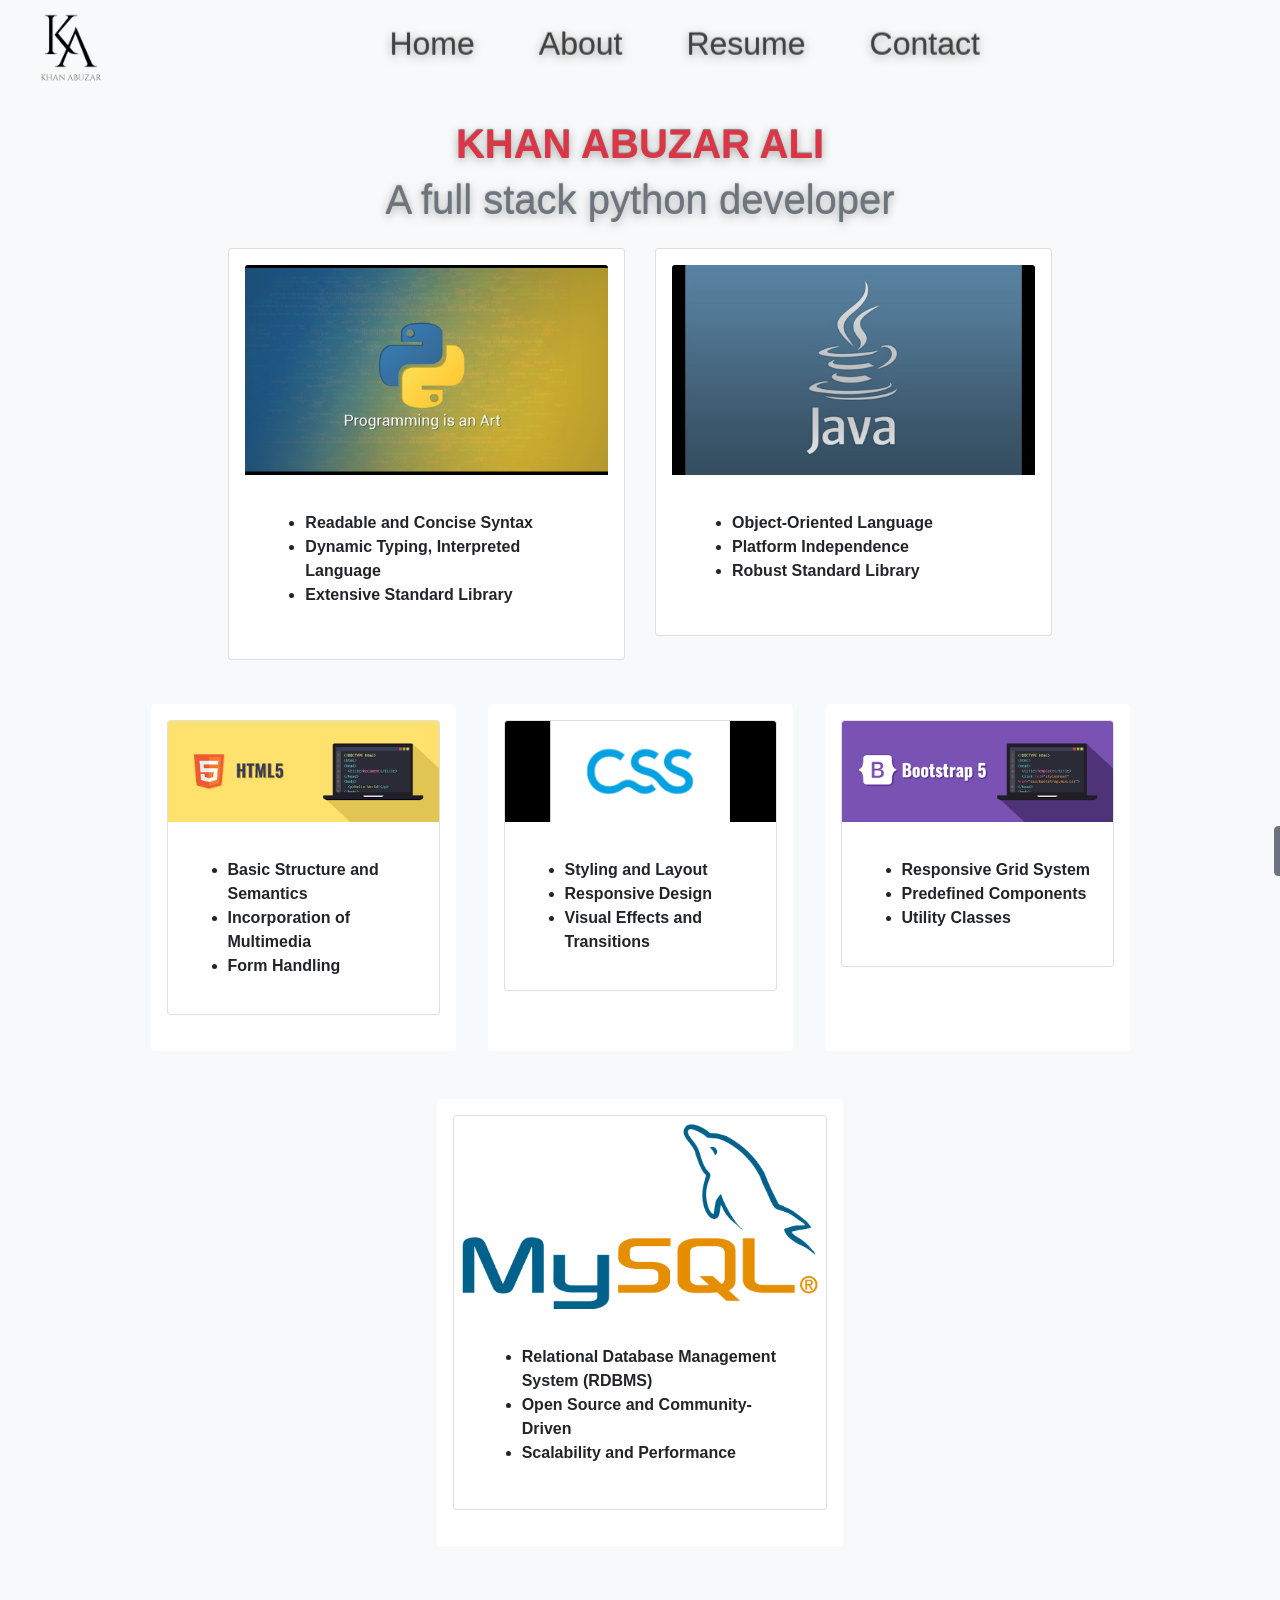
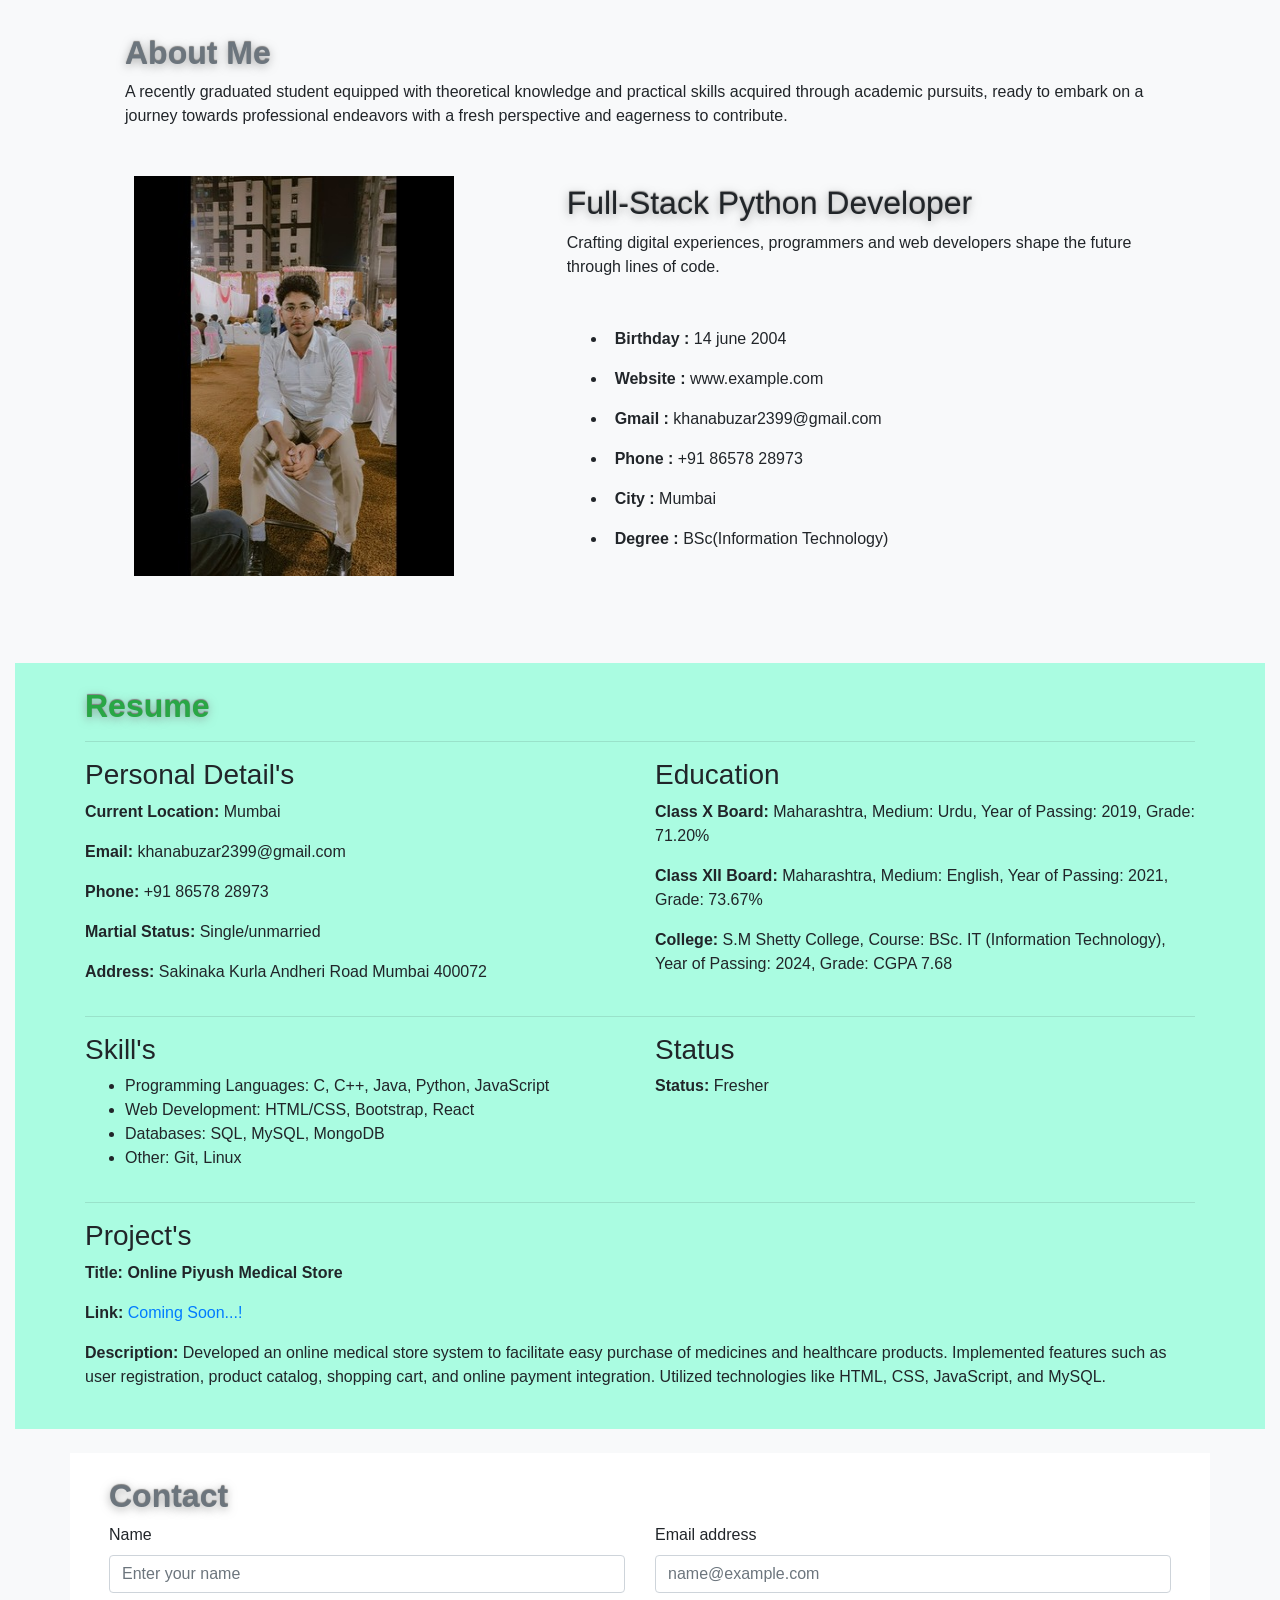
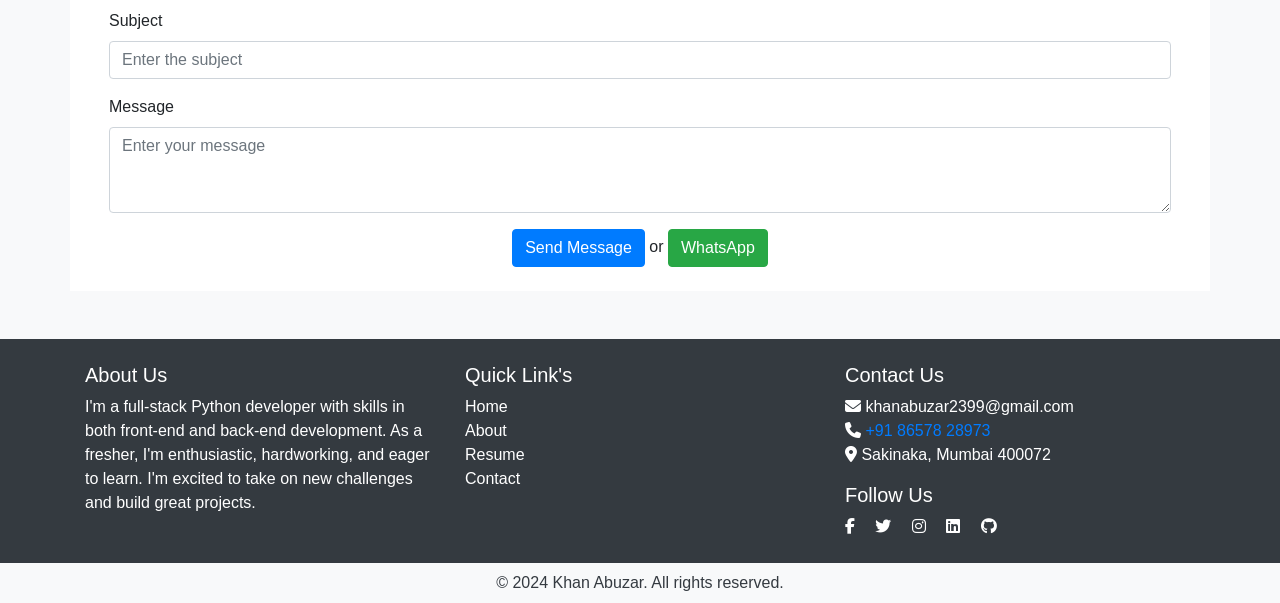
<file: index.html>
<!doctype html>
<html lang="en">

<head>
    <meta charset="utf-8">
    <meta name="viewport" content="width=device-width, initial-scale=1, shrink-to-fit=no">
    <link rel="stylesheet" href="https://cdn.jsdelivr.net/npm/bootstrap@4.0.0/dist/css/bootstrap.min.css"
        integrity="sha384-Gn5384xqQ1aoWXA+058RXPxPg6fy4IWvTNh0E263XmFcJlSAwiGgFAW/dAiS6JXm" crossorigin="anonymous">
    <link rel="stylesheet" href="https://cdn.jsdelivr.net/npm/bootstrap@4.1.3/dist/css/bootstrap.min.css"
        integrity="sha384-MCw98/SFnGE8fJT3GXwEOngsV7Zt27NXFoaoApmYm81iuXoPkFOJwJ8ERdknLPMO" crossorigin="anonymous">

    <link rel="stylesheet" href="https://cdnjs.cloudflare.com/ajax/libs/font-awesome/6.5.2/css/all.min.css">
    <title>Khan Abuzar</title>
    <style>
        html {
            scroll-behavior: smooth;

        }

        h1,
        h2 {
            text-shadow: 0 -1px 1px #7f7f7f, 0 2px 10px rgba(127, 127, 127, .7);
        }

        .card {
            margin-bottom: 20px;
        }

        .card-img-top {
            height: auto;
            max-width: 100%;
        }

        #nav:hover {
            color: rgb(212, 212, 212);
        }

        #card {
            transition: transform 0.3s ease;
        }

        #card:hover {
            transform: translateY(-20px);
        }
    </style>
</head>

<body class="bg-light">

    <!-- navbar -->
    <div class="container-fluid">
        <nav class="navbar navbar-expand-lg navbar-light bg-light">
            <a class="navbar-brand" href="#"><img src="images/logo.png" height="70px" width="auto" alt=""></a>
            <button class="navbar-toggler" type="button" data-toggle="collapse" data-target="#navbarSupportedContent"
                aria-controls="navbarSupportedContent" aria-expanded="false" aria-label="Toggle navigation">
                <span class="navbar-toggler-icon"></span>
            </button>
            <div class="collapse navbar-collapse justify-content-center" id="navbarSupportedContent">

                <ul class="navbar-nav p-2">
                    <li class="nav-item">
                        <a class="nav-link mx-4" href="index.html">
                            <h2 id="nav">Home</h2>
                        </a>
                    </li>
                    <li class="nav-item">
                        <a class="nav-link mx-4" href="#about">
                            <h2 id="nav">About</h2>
                        </a>
                    </li>
                    <li class="nav-item">
                        <a class="nav-link mx-4" href="#resume">
                            <h2 id="nav">Resume</h2>
                        </a>
                    </li>
                    <li class="nav-item">
                        <a class="nav-link mx-4" href="#contact">
                            <h2 id="nav">Contact</h2>
                        </a>
                    </li>
                </ul>
            </div>
        </nav>
    </div>


    <!-- text -->
    <div class="text-center my-4">
        <h1><b class="text-danger">KHAN ABUZAR ALI</b></h1>
        <h1 class="text-secondary">A full stack python developer</h1>
    </div>

    <!-- rowsssss -->
    <div class="container-fluid mt-4">

        <!-- first row -->
        <div class="row d-flex justify-content-center font-weight-bold">
            <div class="col-md-4 mb-4" id="card">
                <div class="card shadow p-3 bg-white rounded">
                    <img class="card-img-top" src="images/python.jpg" alt="Description of image">
                    <div class="card-body">
                        <p class="card-text">
                        <ul>
                            <li>Readable and Concise Syntax</li>
                            <li>Dynamic Typing, Interpreted Language</li>
                            <li>Extensive Standard Library</li>
                        </ul>

                        </p>
                    </div>
                </div>
            </div>
            <div class="col-md-4 mb-4" id="card">
                <div class="card shadow p-3 bg-white rounded">
                    <img class="card-img-top" src="images/java.jpg" alt="Description of image">
                    <div class="card-body">
                        <p class="card-text">
                        <ul>
                            <li>Object-Oriented Language</li>
                            <li>Platform Independence</li>
                            <li>Robust Standard Library</li>
                        </ul>

                        </p>
                    </div>
                </div>
            </div>
        </div>



        <!-- second row -->

        <div class="row container-fluid m-auto d-flex justify-content-center font-weight-bold">
            <div class="col-md-3 shadow p-3 mb-5 bg-white rounded mx-3" id="card">
                <div class="card">
                    <img class="card-img-top" src="images/html.png" alt="Card image cap">
                    <div class="card-body">
                        <p class="card-text">
                        <ul>
                            <li>Basic Structure and Semantics</li>
                            <li>Incorporation of Multimedia</li>
                            <li>Form Handling</li>
                        </ul>
                        </p>
                    </div>
                </div>
            </div>
            <div class="col-md-3 shadow p-3 mb-5 bg-white rounded mx-3" id="card">
                <div class="card">
                    <img class="card-img-top" src="images/css.png" alt="Card image cap">
                    <div class="card-body">
                        <p class="card-text">
                        <ul>
                            <li>Styling and Layout</li>
                            <li>Responsive Design</li>
                            <li>Visual Effects and Transitions</li>
                        </ul>
                        </p>
                    </div>
                </div>
            </div>
            <div class="col-md-3 shadow p-3 mb-5 bg-white rounded mx-3" id="card">
                <div class="card">
                    <img class="card-img-top" src="images/bootstrap.png" alt="Card image cap">
                    <div class="card-body">
                        <p class="card-text">
                        <ul>
                            <li>Responsive Grid System</li>
                            <li>Predefined Components</li>
                            <li>Utility Classes</li>
                        </ul>
                        </p>
                    </div>
                </div>
            </div>
        </div>

        <!-- third row -->
        <div class="row container-fluid m-auto d-flex justify-content-center">
            <div class="col-md-4 shadow p-3 mb-5 bg-white rounded mx-3" id="card">
                <div class="card p-2">
                    <img class="card-img-top" src="images/mysql.png" alt="Card image cap">
                    <div class="card-body">
                        <p class="card-text">
                        <ul class="font-weight-bold">
                            <li>Relational Database Management System (RDBMS)</li>
                            <li>Open Source and Community-Driven</li>
                            <li>Scalability and Performance</li>
                        </ul>
                        </p>
                    </div>
                </div>
            </div>
        </div>

    </div>


    <!-- about  -->
    <div class="container">
        <section id="about" class="m-4 p-3">
            <h2><b class="text-secondary">About Me</b></h2>
            <p>A recently graduated student equipped with theoretical knowledge and practical skills acquired through
                academic pursuits, ready to embark on a journey towards professional endeavors with a fresh perspective
                and
                eagerness to contribute.</p>
            <div class="row mt-4 py-4">
                <div class="col-5 px-4"><img src="images/abuzar.jpeg" alt="Khan Abuzar"
                        style="width: 320px; height: 400px;">
                </div>
                <div class="col">
                    <h2 class="mt-2">Full-Stack Python Developer</h2>
                    <p>Crafting digital experiences, programmers and web developers shape the future through lines of
                        code.</p>
                    <ul class="py-4">
                        <li class="p-2"><b>Birthday :</b> 14 june 2004</li>
                        <li class="p-2"><b>Website :</b> www.example.com</li>
                        <li class="p-2"><b>Gmail :</b> khanabuzar2399@gmail.com</li>
                        <li class="p-2"><b>Phone :</b> +91 86578 28973</li>
                        <li class="p-2"><b>City :</b> Mumbai</li>
                        <li class="p-2"><b>Degree :</b> BSc(Information Technology)</li>
                    </ul>
                </div>
            </div>
        </section>


    </div>

    <!-- Resume  -->
    <div class="container-fluid">

        <section id="resume" class="mt-4 p-4 container-fluid" style="background-color: rgb(170, 252, 225);">

            <div class="container">
                <h2 class="text-success"><b>Resume</b></h2>
                <hr>
                <div class="row">
                    <div class="col-md-6">
                        <h3>Personal Detail's</h3>
                        <p><strong>Current Location:</strong> Mumbai</p>
                        <p><strong>Email:</strong> khanabuzar2399@gmail.com</p>
                        <p><strong>Phone:</strong> +91 86578 28973</p>
                        <p><strong>Martial Status:</strong> Single/unmarried</p>
                        <p><strong>Address:</strong> Sakinaka Kurla Andheri Road Mumbai 400072</p>
                    </div>
                    <div class="col-md-6">
                        <h3>Education</h3>
                        <p><strong>Class X Board:</strong> Maharashtra, Medium: Urdu, Year of Passing: 2019, Grade:
                            71.20%</p>
                        <p><strong>Class XII Board:</strong> Maharashtra, Medium: English, Year of Passing: 2021, Grade:
                            73.67%
                        </p>
                        <p><strong>College:</strong> S.M Shetty College, Course: BSc. IT (Information Technology), Year
                            of
                            Passing: 2024, Grade: CGPA 7.68</p>
                    </div>
                </div>
                <hr>
                <div class="row">
                    <div class="col-md-6">
                        <h3>Skill's</h3>
                        <ul>
                            <li>Programming Languages: C, C++, Java, Python, JavaScript</li>
                            <li>Web Development: HTML/CSS, Bootstrap, React</li>
                            <li>Databases: SQL, MySQL, MongoDB</li>
                            <li>Other: Git, Linux</li>
                        </ul>
                    </div>
                    <div class="col-md-6">
                        <h3>Status</h3>
                        <p><strong>Status:</strong> Fresher</p>
                    </div>
                </div>
                <hr>
                <div class="row">
                    <div class="col-md-12">
                        <h3>Project's</h3>
                        <p><strong>Title:</strong> <b>Online Piyush Medical Store</b></p>
                        <p><strong>Link:</strong> <a href="#" target="_blank">Coming Soon...!</a></p>
                        <p><strong>Description:</strong> Developed an online medical store system to facilitate easy
                            purchase of
                            medicines and healthcare products. Implemented features such as user registration, product
                            catalog,
                            shopping cart, and online payment integration. Utilized technologies like HTML, CSS,
                            JavaScript,
                            and MySQL.</p>
                    </div>
                </div>
            </div>
        </section>

    </div>
    <!-- contac  -->

    <div class="container bg-white shadow mb-4 ">
        <section id="contact" class="mt-4 p-4">
            <h2><b class="text-secondary">Contact</b></h2>
            <form action="https://formsubmit.co/khanabuzar2399@gmail.com" method="POST">
                <div class="mb-3 row">
                    <div class="col-md-6 mb-3 mb-md-0">
                        <label for="name" class="form-label">Name</label>
                        <input type="text" name="name" class="form-control" id="name" placeholder="Enter your name"
                            required>
                    </div>
                    <div class="col-md-6">
                        <label for="email" class="form-label">Email address</label>
                        <input type="email" name="email" class="form-control" id="email" placeholder="name@example.com"
                            required>
                    </div>
                </div>
                <div class="mb-3">
                    <label for="subject" class="form-label">Subject</label>
                    <input type="text" name="subject" class="form-control" id="subject" placeholder="Enter the subject"
                        required>
                </div>
                <div class="mb-3">
                    <label for="message" class="form-label">Message</label>
                    <textarea class="form-control" id="message" name="message" rows="3" placeholder="Enter your message"
                        required></textarea>
                </div>
                <div class="text-center">
                    <button type="submit" class="btn btn-primary rounded-pill">Send Message</button> or
                    <button type="submit" class="btn btn-success rounded-pill"><a href="https://wa.me/+918657828973"
                            class="text-decoration-none text-white" target="_blank">WhatsApp</a></button>
                    <input type="hidden" name="_template" value="table">
                </div>
            </form>
        </section>
    </div>

    <!-- footer  -->

    <div>
        <footer class="bg-dark text-white mt-5">
            <div class="container py-4">
                <div class="row">
                    <div class="col-md-4">

                        <h5>About Us</h5>
                        <p>I'm a full-stack Python developer with skills in both front-end and back-end development. As
                            a fresher, I'm enthusiastic, hardworking, and eager to learn. I'm excited to take on new
                            challenges and build great projects.</p>
                    </div>
                    <div class="col-md-4">
                        <h5>Quick Link's</h5>
                        <ul class="list-unstyled">
                            <li><a href="index.html" class="text-white">Home</a></li>
                            <li><a href="#about" class="text-white">About</a></li>
                            <li><a href="#resume" class="text-white">Resume</a></li>
                            <li><a href="#contact" class="text-white">Contact</a></li>
                        </ul>
                    </div>
                    <div class="col-md-4">
                        <h5>Contact Us</h5>
                        <ul class="list-unstyled">
                            <li><i class="fas fa-envelope"></i> khanabuzar2399@gmail.com</li>
                            <li><i class="fas fa-phone"></i> <a href="tel://918657828973">+91 86578 28973</a></li>
                            <li><i class="fas fa-map-marker-alt"></i> Sakinaka, Mumbai 400072</li>
                        </ul>
                        <h5>Follow Us</h5>
                        <a href="https://www.facebook.com/khanabuzar2399?mibextid=ZbWKwL" target="_blank"
                            class="text-white mr-3"><i class="fab fa-facebook-f"></i></a>
                        <a href="https://x.com/khanabuzar2399?t=Pi8Bt6hVLqm0GGHhpwxqOA&s=08" target="_blank"
                            class="text-white mr-3"><i class="fab fa-twitter"></i></a>
                        <a href="https://www.instagram.com/_khan._.abuzar?igsh=NXJ3Nm5ucWswZ2F3" target="_blank"
                            class="text-white mr-3"><i class="fab fa-instagram"></i></a>
                        <a href="https://www.linkedin.com/in/khan-abuzar-1356752b1" target="_blank"
                            class="text-white mr-3"><i class="fab fa-linkedin"></i></a>
                        <a href="https://github.com/khanabuzar-2399" target="_blank" class="text-white"><i
                                class="fab fa-github"></i></a>
                    </div>
                </div>
            </div>
            <div class="bg-light text-dark text-center py-2">
                <p class="mb-0">© 2024 Khan Abuzar. All rights reserved.</p>
            </div>
        </footer>
    </div>

    <div>
        <button type="button " class="btn btn-secondary fixed-bottom mb-4 ml-4"
            style="width: 50px; height: 50px; left: 1250px;"><a href="#"
                class="text-white stretched-link">Top</a></button>
    </div>


    <script src="https://code.jquery.com/jquery-3.2.1.slim.min.js"
        integrity="sha384-KJ3o2DKtIkvYIK3UENzmM7KCkRr/rE9/Qpg6aAZGJwFDMVNA/GpGFF93hXpG5KkN"
        crossorigin="anonymous"></script>
    <script src="https://cdn.jsdelivr.net/npm/popper.js@1.12.9/dist/umd/popper.min.js"
        integrity="sha384-ApNbgh9B+Y1QKtv3Rn7W3mgPxhU9K/ScQsAP7hUibX39j7fakFPskvXusvfa0b4Q"
        crossorigin="anonymous"></script>
    <script src="https://cdn.jsdelivr.net/npm/bootstrap@4.0.0/dist/js/bootstrap.min.js"
        integrity="sha384-JZR6Spejh4U02d8jOt6vLEHfe/JQGiRRSQQxSfFWpi1MquVdAyjUar5+76PVCmYl"
        crossorigin="anonymous"></script>
</body>

</html>
</file>
